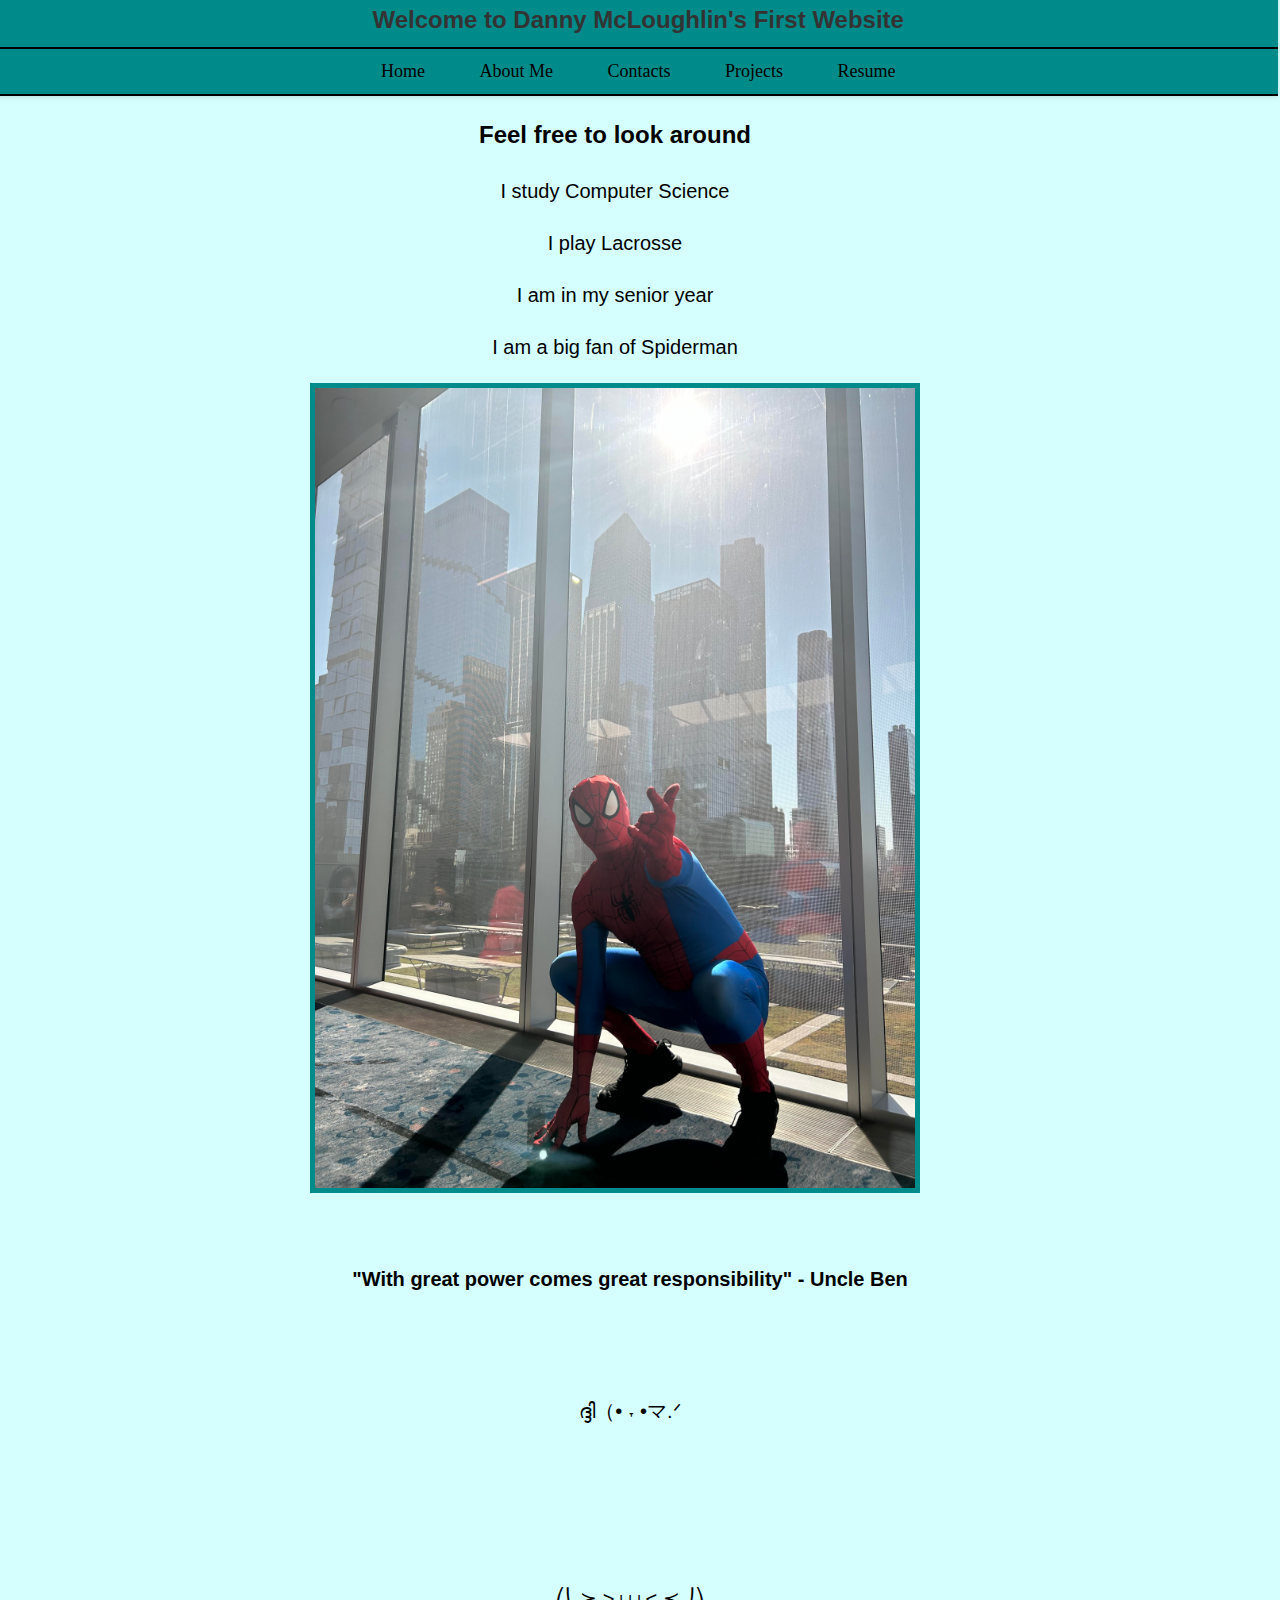
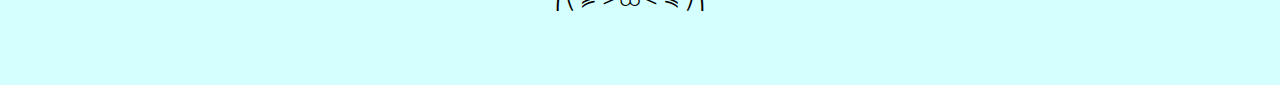
<file: Index.html>
<!DOCTYPE html>
<html lang="en">
<head>
    <meta charset="UTF-8">
    <meta name="viewport" content="width=device-width, initial-scale=1.0">
    <title>McLoughlin's First Website</title>
    <link rel="stylesheet" href="style.css">
</head>

<body>
    <header class="header">
        <h1>Welcome to Danny McLoughlin's First Website</h1>
        <hr>
        <nav>
            <ul class="navbar">
                <li><a href="homepage.html">Home</a></li>
                <li><a href="about_me.html">About Me</a></li>
                <li><a href="contact.html">Contacts</a></li>
                <li><a href="projects.html">Projects</a></li>
                <li><a href="Resume.pdf">Resume</a></li>
            </ul>
        </nav>
        <hr>
    </header>

    <main>
        <h2>Feel free to look around</h2>
        <div class="home">
            <dl>
                <dt>I study Computer Science</dt>
                <dt>I play Lacrosse</dt>
                <dt>I am in my senior year</dt>
                <dt>I am a big fan of Spiderman</dt>
            </dl>
        </div>

        <img src="spiderman.jpg" alt="Spiderman">

        <blockquote>
            <strong>"With great power comes great responsibility" - Uncle Ben</strong>
        </blockquote>

        <blockquote>ദ്ദി（• ˕ •マ.ᐟ </blockquote>

        <br>
        <br>
        <blockquote>⎛⎝ ≽  >  ⩊   < ≼ ⎠⎞</blockquote>
    </main>

</body>
</html>
</file>
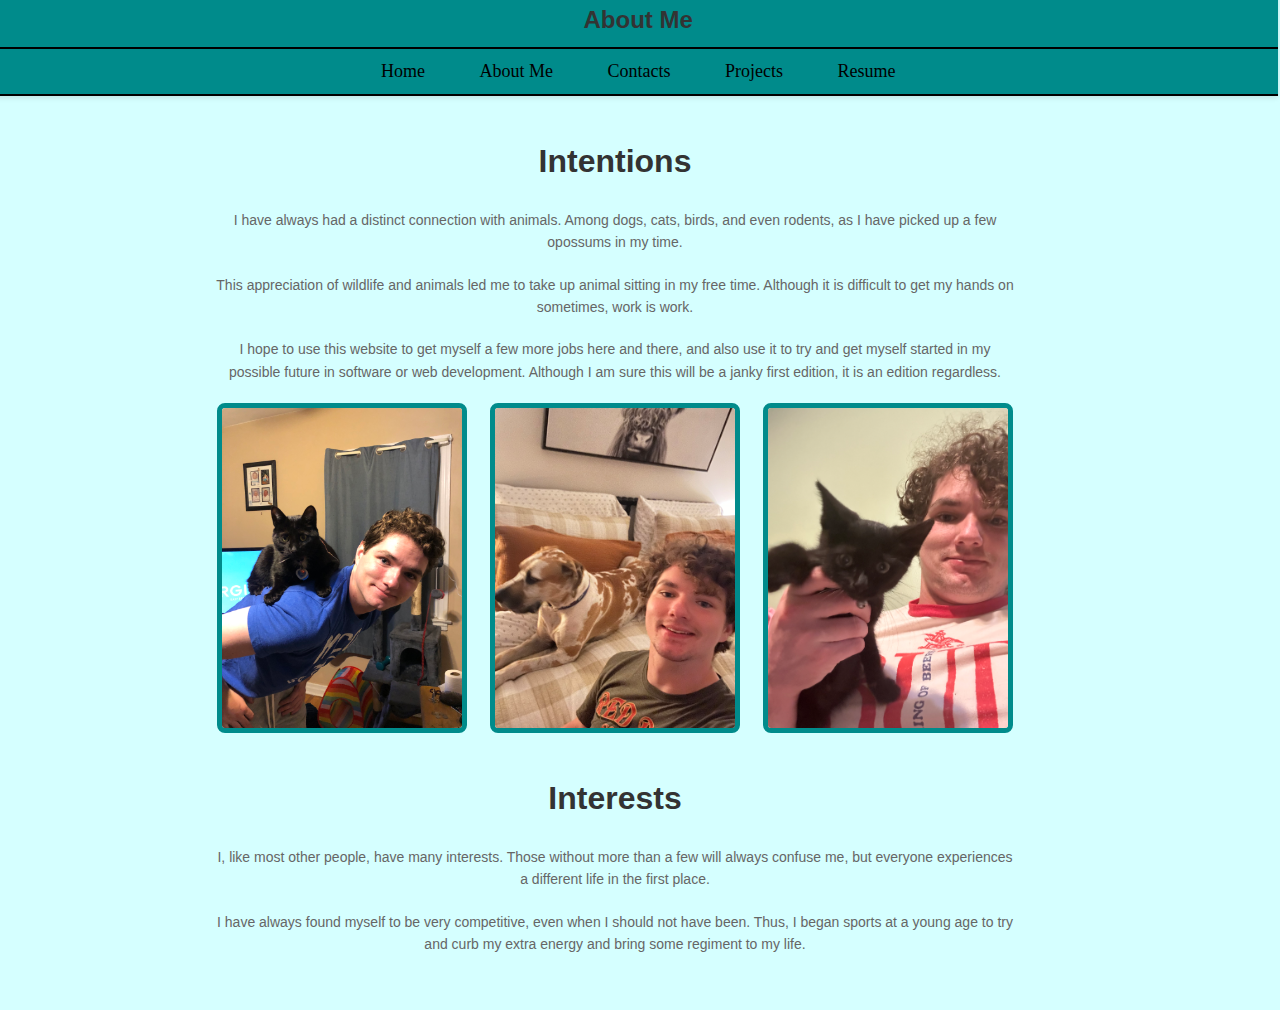
<file: about_me.html>
<!DOCTYPE html>
<html lang="en">
<head>
    <meta charset="UTF-8">
    <meta name="viewport" content="width=device-width, initial-scale=1.0">
    <title>About Me</title>
    <link rel="stylesheet" href="style.css">
</head>

<body>
    <header class="header">
        <h1>About Me</h1>
        <hr>
        <nav>
            <ul class="navbar">
                <li><a href="index.html">Home</a></li>
                <li><a href="about_me.html">About Me</a></li>
                <li><a href="contact.html">Contacts</a></li>
                <li><a href="projects.html">Projects</a></li>
                <li><a href="Resume.pdf">Resume</a></li>
            </ul>
        </nav>
        <hr>
    </header>

    <main class="about">
        <h1>Intentions</h1>
        <p>I have always had a distinct connection with animals. Among dogs, cats, birds, and even rodents, as I have picked up a few opossums in my time.</p>
        <p>This appreciation of wildlife and animals led me to take up animal sitting in my free time. Although it is difficult to get my hands on sometimes, work is work.</p>
        <p>I hope to use this website to get myself a few more jobs here and there, and also use it to try and get myself started in my possible future in software or web development. Although I am sure this will be a janky first edition, it is an edition regardless.</p>


        <div class="container">
            <div class="image-container">
                <img src="IMG_7381.jpg" alt="cat on back">
                <img src="IMG_0101.jpg" alt="great dane">
                <img src="IMG_0084.jpg" alt="cat in hand">
            </div>

        </div>

        <h1>Interests</h1>

        <p>I, like most other people, have many interests. Those without more than a few will always confuse me, but everyone experiences a different life in the first place.</p>
        <p>I have always found myself to be very competitive, even when I should not have been. Thus, I began sports at a young age to try and curb my extra energy and bring some regiment to my life.</p>
    
        <p></p>
    
    
    
    </main>
</body>
</html>
</file>
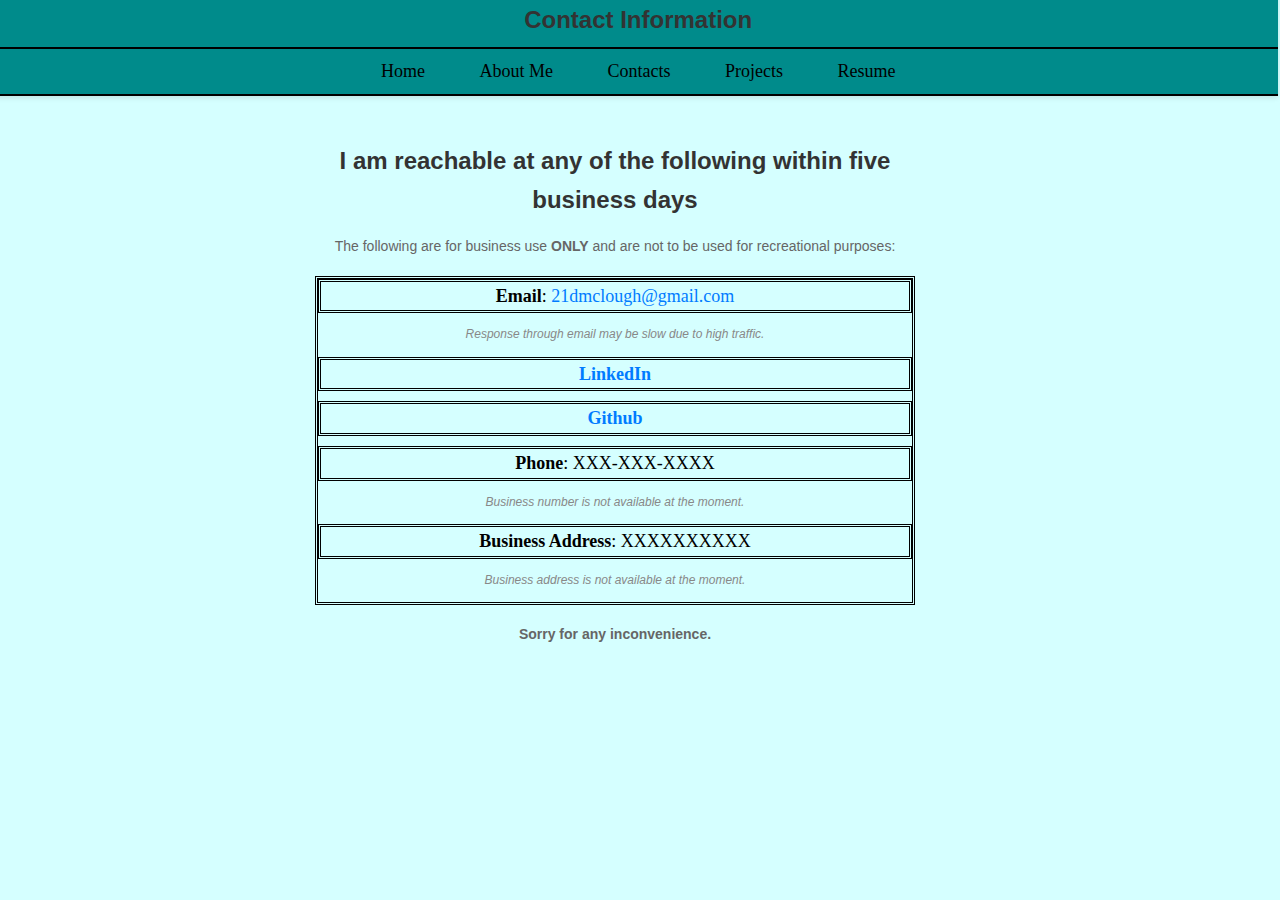
<file: contact.html>
<!DOCTYPE html>
<html lang="en">
<head>
    <meta charset="UTF-8">
    <meta name="viewport" content="width=device-width, initial-scale=1.0">
    <title>Contacts</title>
    <link rel="stylesheet" href="style.css">
</head>

<body>
    <header class="header">
        <h1>Contact Information</h1>
        <hr>
        <nav>
            <ul class="navbar">
                <li><a href="index.html">Home</a></li>
                <li><a href="about_me.html">About Me</a></li>
                <li><a href="contact.html">Contacts</a></li>
                <li><a href="projects.html">Projects</a></li>
                <li><a href="Resume.pdf">Resume</a></li>
            </ul>
        </nav>
        <hr>
    </header>

    <main class="contact">
        <h1>I am reachable at any of the following within five business days</h1>
    
        <p>The following are for business use <strong>ONLY</strong> and are not to be used for recreational purposes:</p>
    
        <ul>
            <li><strong>Email</strong>: <a href="mailto:21dmclough@gmail.com">21dmclough@gmail.com</a></li>
            <p class="note">Response through email may be slow due to high traffic.</p>
    
            <li><strong><a href="https://www.linkedin.com/in/daniel-mcloughlin-081672259/">LinkedIn</a></strong></li>
            <li><strong><a href="https://github.com/DanMac72">Github</a></strong></li>
            
            <li><strong>Phone</strong>: XXX-XXX-XXXX</li>
            <p class="note">Business number is not available at the moment.</p>
    
            <li><strong>Business Address</strong>: XXXXXXXXXX</li>
            <p class="note">Business address is not available at the moment.</p>
        </ul>
    
        <p><strong>Sorry for any inconvenience.</strong></p>
    </main>
    

</body>
</html>
</file>
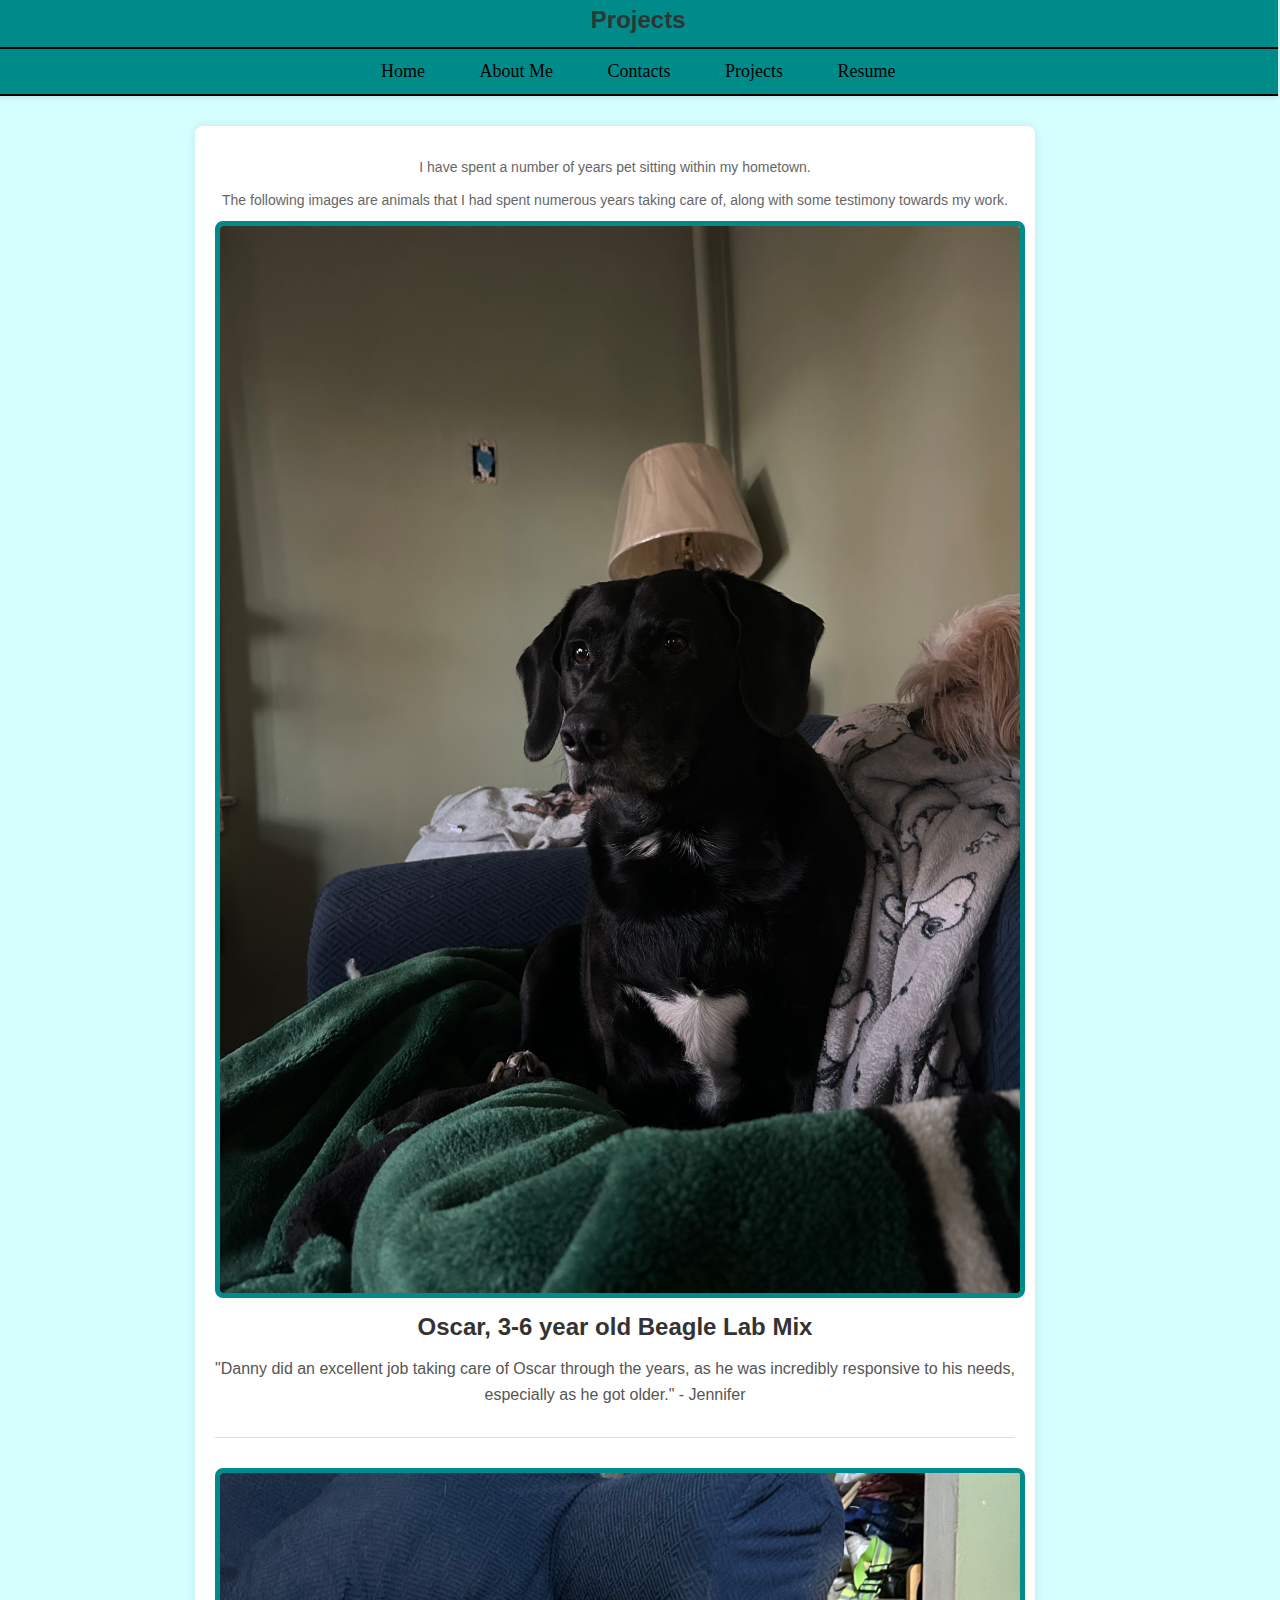
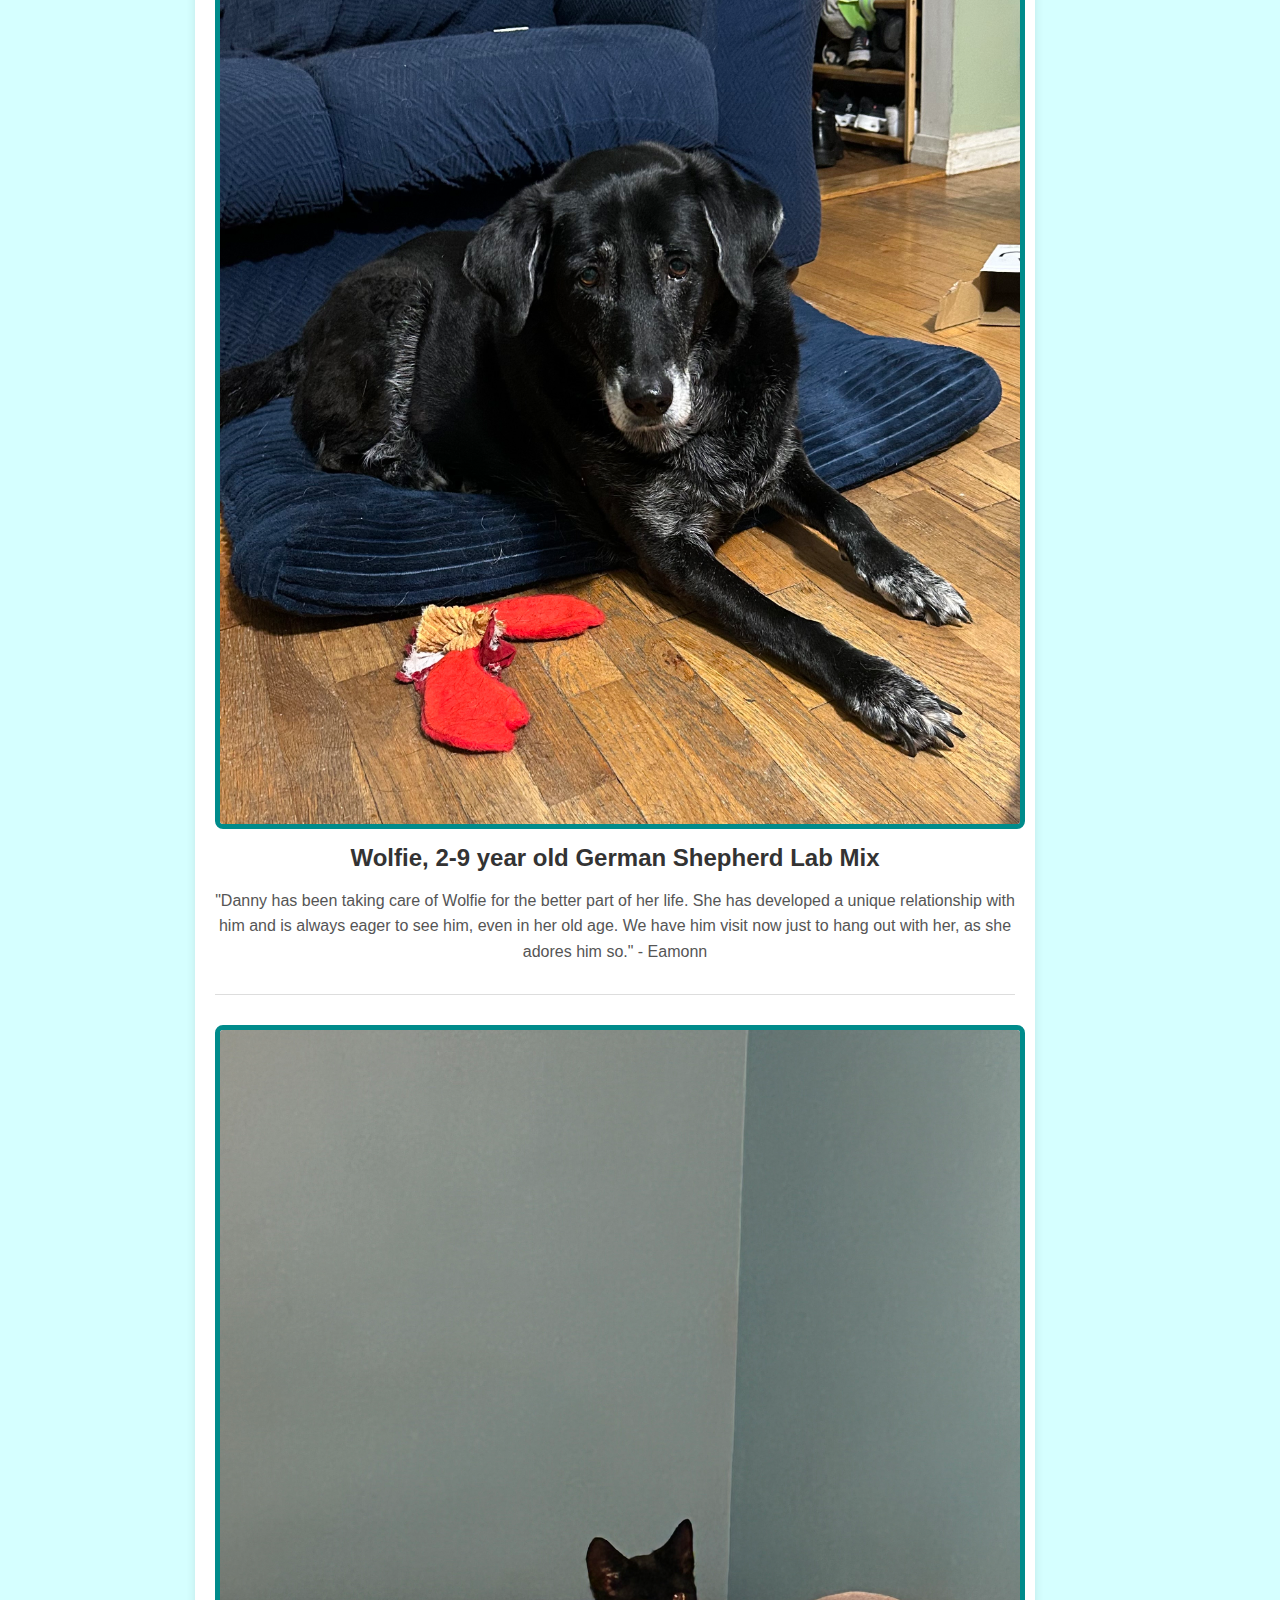
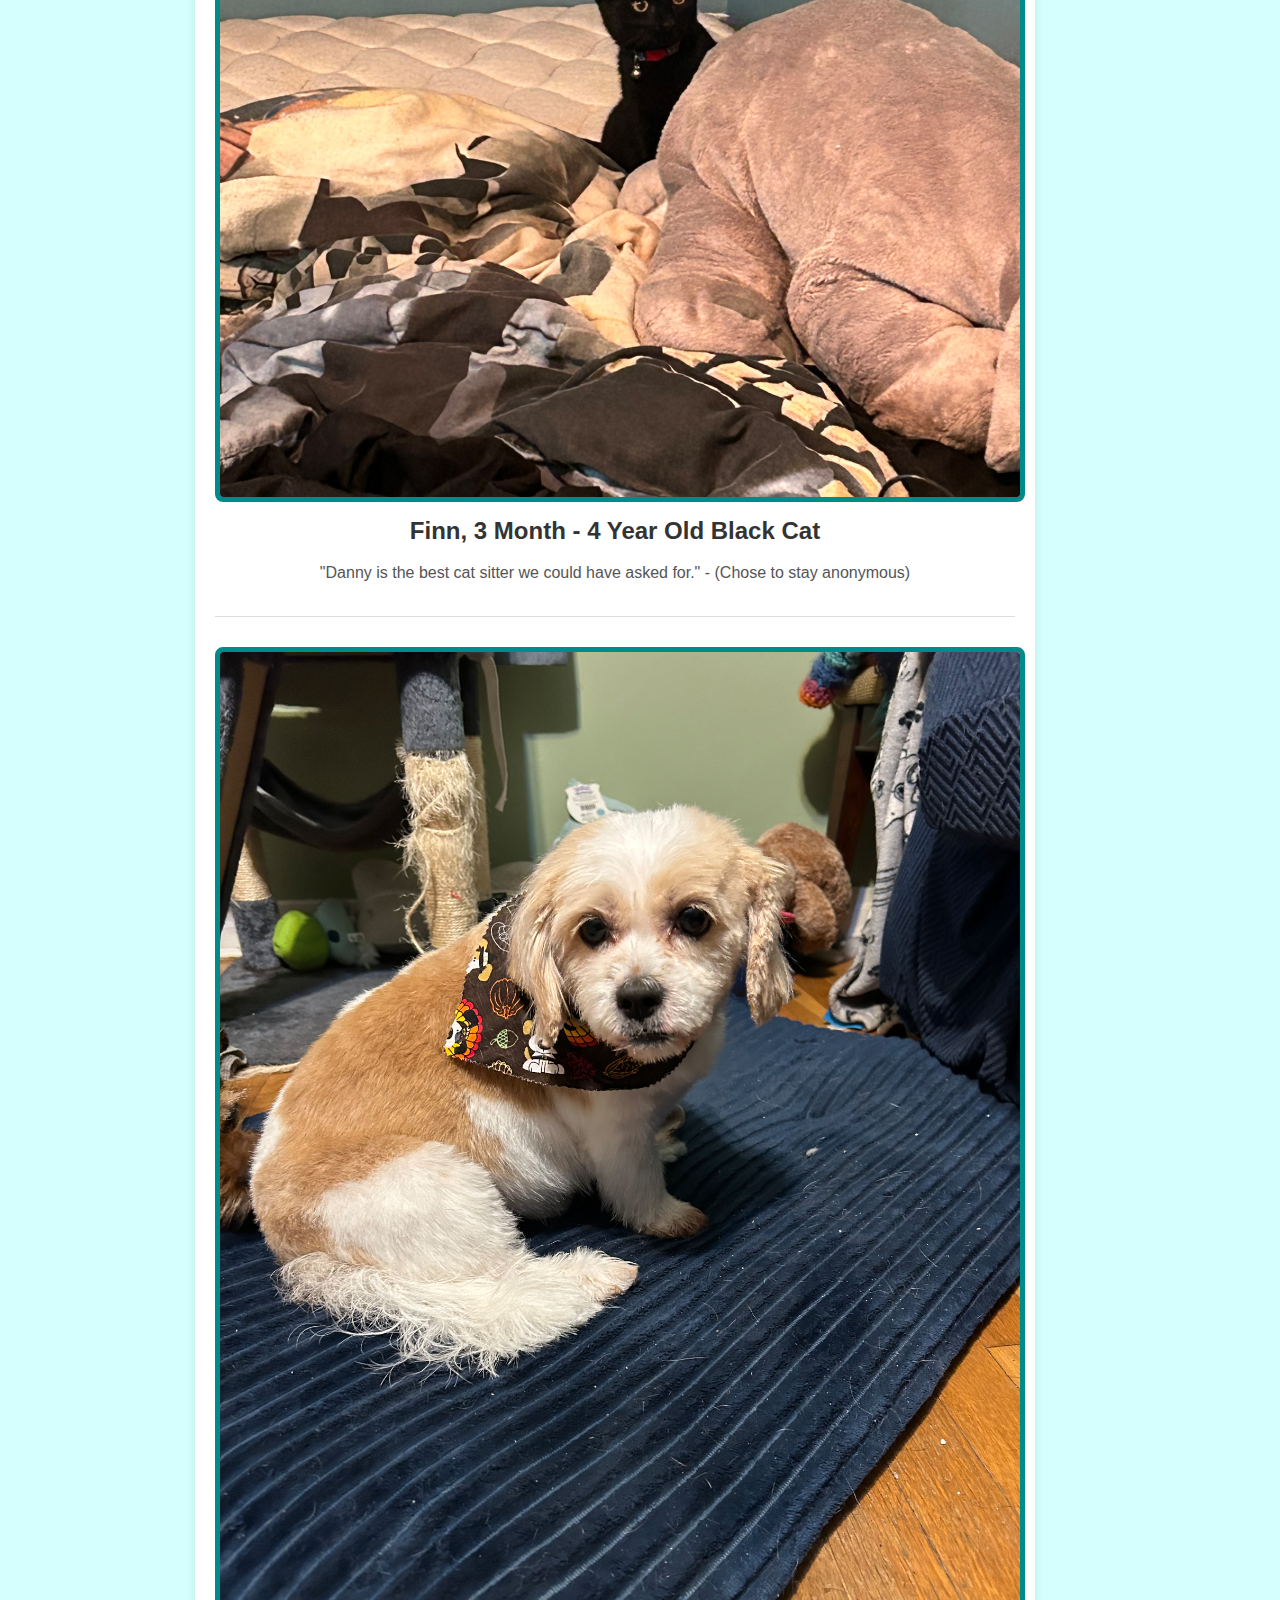
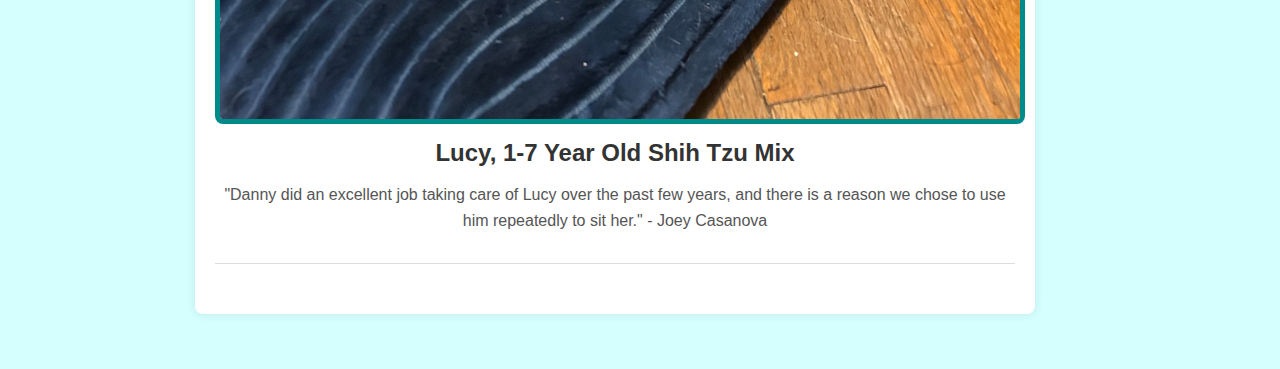
<file: projects.html>
<!DOCTYPE html>
<html lang="en">
<head>
    <meta charset="UTF-8">
    <meta name="viewport" content="width=device-width, initial-scale=1.0">
    <title>Projects</title>
    <link rel="stylesheet" href="style.css">
</head>

<body>
    <header class="header">
        <h1>Projects</h1>
        <hr>
        <nav>
            <ul class="navbar">
                <li><a href="index.html">Home</a></li>
                <li><a href="about_me.html">About Me</a></li>
                <li><a href="contact.html">Contacts</a></li>
                <li><a href="projects.html">Projects</a></li>
                <li><a href="Resume.pdf">Resume</a></li>
            </ul>
        </nav>
        <hr>
    </header>

    <main class="projects">
        <div class="Dogs">
            <p>I have spent a number of years pet sitting within my hometown.</p>
            <p>The following images are animals that I had spent numerous years taking care of, along with some testimony towards my work.</p>

            <div class="pet">
                <img src="IMG_0233.jpg" alt="Oscar, a 3-6 year old beagle lab mix">
                <h1>Oscar, 3-6 year old Beagle Lab Mix</h1>
                <p>"Danny did an excellent job taking care of Oscar through the years, as he was incredibly responsive to his needs, especially as he got older." - Jennifer</p>
            </div>

            <div class="pet">
                <img src="IMG_0319.jpg" alt="Wolfie, a 2-9 year old German Shepherd Lab Mix">
                <h1>Wolfie, 2-9 year old German Shepherd Lab Mix</h1>
                <p>"Danny has been taking care of Wolfie for the better part of her life. She has developed a unique relationship with him and is always eager to see him, even in her old age. We have him visit now just to hang out with her, as she adores him so." - Eamonn</p>
            </div>

            <div class="pet">
                <img src="IMG_0697.jpg" alt="Finn, a 3 month - 4 year old black cat">
                <h1>Finn, 3 Month - 4 Year Old Black Cat</h1>
                <p>"Danny is the best cat sitter we could have asked for." - (Chose to stay anonymous)</p>
            </div>

            <div class="pet">
                <img src="IMG_0824 (1).jpg" alt="Lucy, a 1-7 year old Shih Tzu mix">
                <h1>Lucy, 1-7 Year Old Shih Tzu Mix</h1>
                <p>"Danny did an excellent job taking care of Lucy over the past few years, and there is a reason we chose to use him repeatedly to sit her." - Joey Casanova</p>
            </div>
        </div>
    </main>
</body>
</html>
</file>
<file: style.css>
/* General reset for body and html */
html, body {
    margin: 0;
    padding: 0;
    width: 100%;
}

/* Body styling */
body {
    background-repeat: no-repeat;
    background-attachment: fixed;
    background-position: center;
    background-size: contain;
    background-color: #D5FFFF;
    margin: -30px;
    padding: 0px 5px 5px 5px;
    text-align: center;
    font-family: Arial, sans-serif;
    line-height: 1.6;
}

/* Header text alignment */
header h1, h2, h3, h4, ol, dl, strong, blockquote {
    text-align: center;
    margin-bottom: 5px;
}

/* Header styling */
.header {
    padding-top: 15px;
    margin: -5px 15px 10px 15px;
    padding-bottom: 0;
    padding-left: .64%;
    background-color: darkcyan;
    position: static;
    top: 0;
    left: 0;
    width: 100%;
    z-index: 1000;
    box-shadow: 0 2px 5px rgba(0, 0, 0, 0.1);
}

/* Navbar styling */
.navbar, .navbar2 {
    list-style-type: none;
    margin: 0;
    padding: 0;
    text-align: center;
}

.navbar li, .navbar2 li {
    display: inline-block;
    margin: 0 10px;
}

.navbar a, .navbar2 a {
    text-decoration: none;
    color: #000;
    padding: 10px 15px;
    border-radius: 4px;
}

.navbar a:hover, .navbar2 a:hover {
    background-color: #edf6f9;
}

/* Media query for mobile devices */
@media (max-width: 700px) {
    .navbar {
        text-align: left;
    }

    .navbar li {
        display: block;
        margin: 10px 0;
    }
}

/* Horizontal line styling */
hr, hr.full-width-hr {
    border: none;
    height: 2px;
    color: black;
    background-color: black;
    width: 100vw;
}

hr.full-width-hr {
    margin: 0;
    position: relative;
    left: 50%;
    transform: translateX(-50%);
    border-top: 2px solid black;
}

/* Line breaks */
br {
    display: block;
    margin-bottom: 2px;
    font-size: 3px;
    line-height: 4px;
}

/* Paragraph styling */
p {
    font-family: Verdana, Geneva, Tahoma, sans-serif;
    text-align: center;
}

/* Contact list styling */
.contact ul, .contact li {
    border-style: double;
}

/* Unordered list and list item styling */
ul, li {
    font-family: Georgia, 'Times New Roman', Times, serif;
    font-size: 18px;
    text-align: center;
}

/* Blockquote styling */
blockquote {
    font-size: 1.25rem;
    padding: 50px 20px 30px 50px;
    text-align: center;
}

/* Image styling */
img {
    display: block;
    margin: 0 auto;
    width: 600px;
    border: 5px solid darkcyan;
}

/* Projects section styling */
.projects {
    display: flex;
    justify-content: center;
    align-items: center;
    width: 100%;
    padding: 20px;
    box-sizing: border-box;
    flex-wrap: wrap;
    text-align: center;
}

/* Dogs section styling */
.Dogs {
    max-width: 800px;
    width: 100%;
    padding: 20px;
    background: #fff;
    border-radius: 8px;
    box-shadow: 0 0 10px rgba(0, 0, 0, 0.1);
    text-align: center;
}

.Dogs p {
    margin: 10px 0;
}

/* Pet section styling */
.pet {
    margin-bottom: 30px;
    padding-bottom: 20px;
    border-bottom: 1px solid #ddd;
    text-align: center;
}

.pet img {
    width: 100%;
    height: auto;
    border-radius: 8px;
    max-width: 100%;
}

.pet h1 {
    font-size: 1.5em;
    margin: 10px 0;
}

.pet p {
    font-size: 1em;
    margin: 10px 0;
    color: #555;
}

/* Home section styling */
.home {
    text-align: center;
    font-family: Arial, sans-serif;
    line-height: 1.6;
    margin: 20px auto;
    max-width: 600px;
}

.home dt {
    font-size: 1.25em;
    margin-bottom: 20px;
}

/* About section styling */
.about {
    text-align: center;
    font-family: Arial, sans-serif;
    line-height: 1.6;
    margin: 20px auto;
    max-width: 800px;
    padding: 0 20px;
}

.about h1 {
    margin-top: 40px;
    font-size: 2em;
}

.about p {
    margin: 20px 0;
}

.about .image-container {
    display: flex;
    justify-content: space-between; /* Space between the images */
    gap: 20px; /* Optional: Adjust the gap between images */
    margin-top: 20px; /* Adds some space above the images */
}

.about img {
    width: 30%; /* Adjusts the width of the images to fit side by side */
    height: auto; /* Maintains aspect ratio */
    border-radius: 8px; /* Optional: Adds rounded corners */
}

.contact {
    font-family: Arial, sans-serif;
    padding: 20px;
    max-width: 600px;
    margin: 0 auto;
}

h1 {
    font-size: 24px;
    color: #333;
}

p {
    font-size: 14px;
    color: #666;
}

ul {
    list-style: none;
    padding-left: 0;
}

li {
    margin-bottom: 10px;
}

strong {
    font-weight: bold;
}

a {
    color: #007bff;
    text-decoration: none;
}

a:hover {
    text-decoration: underline;
}

.note {
    font-style: italic;
    font-size: 12px;
    color: #888;
}

.image-container {
    display: grid;
    grid-template-columns: repeat(3, 1fr); /* 3 equal columns */
    gap: 20px; /* space between the images */
}
</file>
